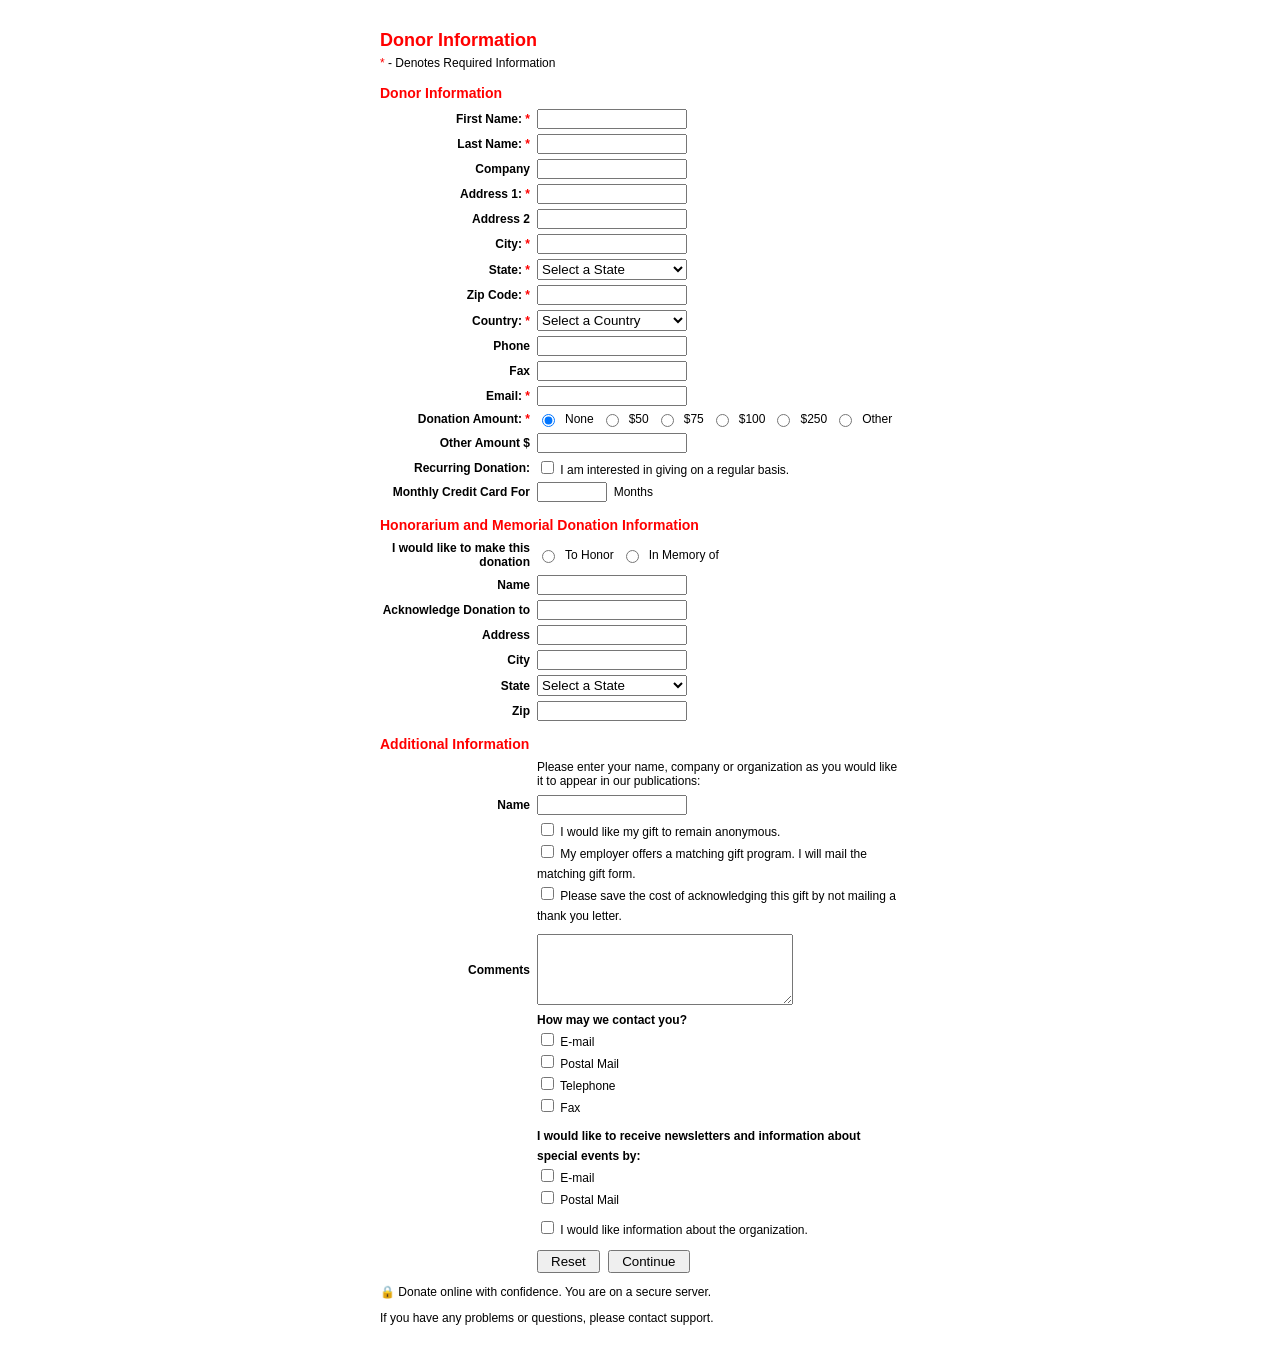
<file: index.html>
<!DOCTYPE html>
<html>
<head>
    <title>Donor Information</title>

    <style>
        body {
            font-family: Arial, sans-serif;
            font-size: 12px;
            margin: 30px;
            background: white;
        }

        .container {
            width: 520px;
            margin: 0 auto;
        }

        h2 {
            color: red;
            font-size: 18px;
            margin-bottom: 5px;
        }

        .required {
            color: red;
        }

        .section {
            margin-top: 15px;
        }

        .section-title {
            color: red;
            font-weight: bold;
            font-size: 14px;
            margin-bottom: 8px;
        }

        .row {
            display: flex;
            align-items: center;
            margin-bottom: 5px;
        }

        .label {
            width: 150px;
            text-align: right;
            margin-right: 7px;
            font-weight: bold;
        }

        input[type="text"],
        input[type="email"],
        input[type="tel"] {
            width: 150px;
            height: 20px;
            box-sizing: border-box;
        }

        select {
            width: 150px;
            height: 21px;
        }

        .radio-row {
            display: flex;
            align-items: center;
            margin-bottom: 6px;
        }

        .radio-row .label {
            width: 150px;
        }

        .radio-options {
            display: flex;
            align-items: center;
            gap: 7px;
        }

        .radio-options label {
            font-weight: normal;
        }

        .check-row {
            display: flex;
            align-items: center;
            margin-bottom: 5px;
        }

        .check-row .label {
            width: 150px;
        }

        textarea {
            width: 250px;
            height: 65px;
        }

        .subtext {
            margin-left: 157px;
            margin-bottom: 7px;
        }

        .contact {
            margin-left: 157px;
            line-height: 20px;
        }

        .buttons {
            margin-left: 157px;
            margin-top: 10px;
        }

        .buttons input {
            padding: 2px 12px;
            margin-right: 5px;
        }

        hr {
            border: none;
        }
    </style>
</head>

<body>

<div class="container">

    <h2>Donor Information</h2>

    <div>
        <span class="required">*</span> - Denotes Required Information
    </div>


    <!-- DONOR INFORMATION -->

    <div class="section">

        <div class="section-title">
            Donor Information
        </div>

        <div class="row">
            <div class="label">First Name: <span class="required">*</span></div>
            <input type="text" name="firstname">
        </div>

        <div class="row">
            <div class="label">Last Name: <span class="required">*</span></div>
            <input type="text" name="lastname">
        </div>

        <div class="row">
            <div class="label">Company</div>
            <input type="text" name="company">
        </div>

        <div class="row">
            <div class="label">Address 1: <span class="required">*</span></div>
            <input type="text" name="address1">
        </div>

        <div class="row">
            <div class="label">Address 2</div>
            <input type="text" name="address2">
        </div>

        <div class="row">
            <div class="label">City: <span class="required">*</span></div>
            <input type="text" name="city">
        </div>

        <div class="row">
            <div class="label">State: <span class="required">*</span></div>

            <select name="state">
                <option>Select a State</option>
                <option>Dhaka</option>
                <option>Chittagong</option>
                <option>Rajshahi</option>
                <option>Khulna</option>
            </select>
        </div>

        <div class="row">
            <div class="label">Zip Code: <span class="required">*</span></div>
            <input type="text" name="zip">
        </div>

        <div class="row">
            <div class="label">Country: <span class="required">*</span></div>

            <select name="country">
                <option>Select a Country</option>
                <option>Bangladesh</option>
                <option>India</option>
                <option>USA</option>
                <option>UK</option>
            </select>
        </div>

        <div class="row">
            <div class="label">Phone</div>
            <input type="tel" name="phone">
        </div>

        <div class="row">
            <div class="label">Fax</div>
            <input type="text" name="fax">
        </div>

        <div class="row">
            <div class="label">Email: <span class="required">*</span></div>
            <input type="email" name="email">
        </div>


        <div class="radio-row">

            <div class="label">
                Donation Amount: <span class="required">*</span>
            </div>

            <div class="radio-options">

                <input type="radio" name="donation" checked>
                <label>None</label>

                <input type="radio" name="donation">
                <label>$50</label>

                <input type="radio" name="donation">
                <label>$75</label>

                <input type="radio" name="donation">
                <label>$100</label>

                <input type="radio" name="donation">
                <label>$250</label>

                <input type="radio" name="donation">
                <label>Other</label>

            </div>

        </div>


        <div class="row">
            <div class="label">Other Amount $</div>
            <input type="text" name="otheramount">
        </div>


        <div class="check-row">

            <div class="label">
                Recurring Donation:
            </div>

            <div>
                <input type="checkbox">
                I am interested in giving on a regular basis.
            </div>

        </div>


        <div class="row">

            <div class="label">
                Monthly Credit Card For
            </div>

            <input type="text" style="width:70px;">

            <span>&nbsp; Months</span>

        </div>

    </div>


    <!-- HONORARIUM -->

    <div class="section">

        <div class="section-title">
            Honorarium and Memorial Donation Information
        </div>


        <div class="radio-row">

            <div class="label">
                I would like to make this donation
            </div>

            <div class="radio-options">

                <input type="radio" name="honor">
                <label>To Honor</label>

                <input type="radio" name="honor">
                <label>In Memory of</label>

            </div>

        </div>


        <div class="row">
            <div class="label">Name</div>
            <input type="text">
        </div>

        <div class="row">
            <div class="label">Acknowledge Donation to</div>
            <input type="text">
        </div>

        <div class="row">
            <div class="label">Address</div>
            <input type="text">
        </div>

        <div class="row">
            <div class="label">City</div>
            <input type="text">
        </div>

        <div class="row">

            <div class="label">State</div>

            <select>
                <option>Select a State</option>
                <option>Dhaka</option>
                <option>Chittagong</option>
                <option>Rajshahi</option>
            </select>

        </div>

        <div class="row">
            <div class="label">Zip</div>
            <input type="text">
        </div>

    </div>


    <!-- ADDITIONAL INFORMATION -->

    <div class="section">

        <div class="section-title">
            Additional Information
        </div>

        <div class="subtext">
            Please enter your name, company or organization as you would like
            it to appear in our publications:
        </div>


        <div class="row">
            <div class="label">Name</div>
            <input type="text">
        </div>


        <div class="contact">

            <input type="checkbox">
            I would like my gift to remain anonymous.

            <br>

            <input type="checkbox">
            My employer offers a matching gift program.
            I will mail the matching gift form.

            <br>

            <input type="checkbox">
            Please save the cost of acknowledging this gift by not mailing
            a thank you letter.

        </div>


        <div class="row" style="margin-top:8px;">

            <div class="label">
                Comments
            </div>

            <textarea></textarea>

        </div>


        <div class="contact">

            <b>How may we contact you?</b>

            <br>

            <input type="checkbox"> E-mail

            <br>

            <input type="checkbox"> Postal Mail

            <br>

            <input type="checkbox"> Telephone

            <br>

            <input type="checkbox"> Fax

        </div>


        <div class="contact" style="margin-top:8px;">

            <b>
                I would like to receive newsletters and information
                about special events by:
            </b>

            <br>

            <input type="checkbox"> E-mail

            <br>

            <input type="checkbox"> Postal Mail

        </div>


        <div class="contact" style="margin-top:8px;">

            <input type="checkbox">
            I would like information about the organization.

        </div>


        <div class="buttons">

            <input type="reset" value="Reset">

            <input type="submit" value="Continue">

        </div>

    </div>


    <p>
        🔒 Donate online with confidence. You are on a secure server.
    </p>

    <p>
        If you have any problems or questions, please contact support.
    </p>

</div>

</body>
</html>
</file>
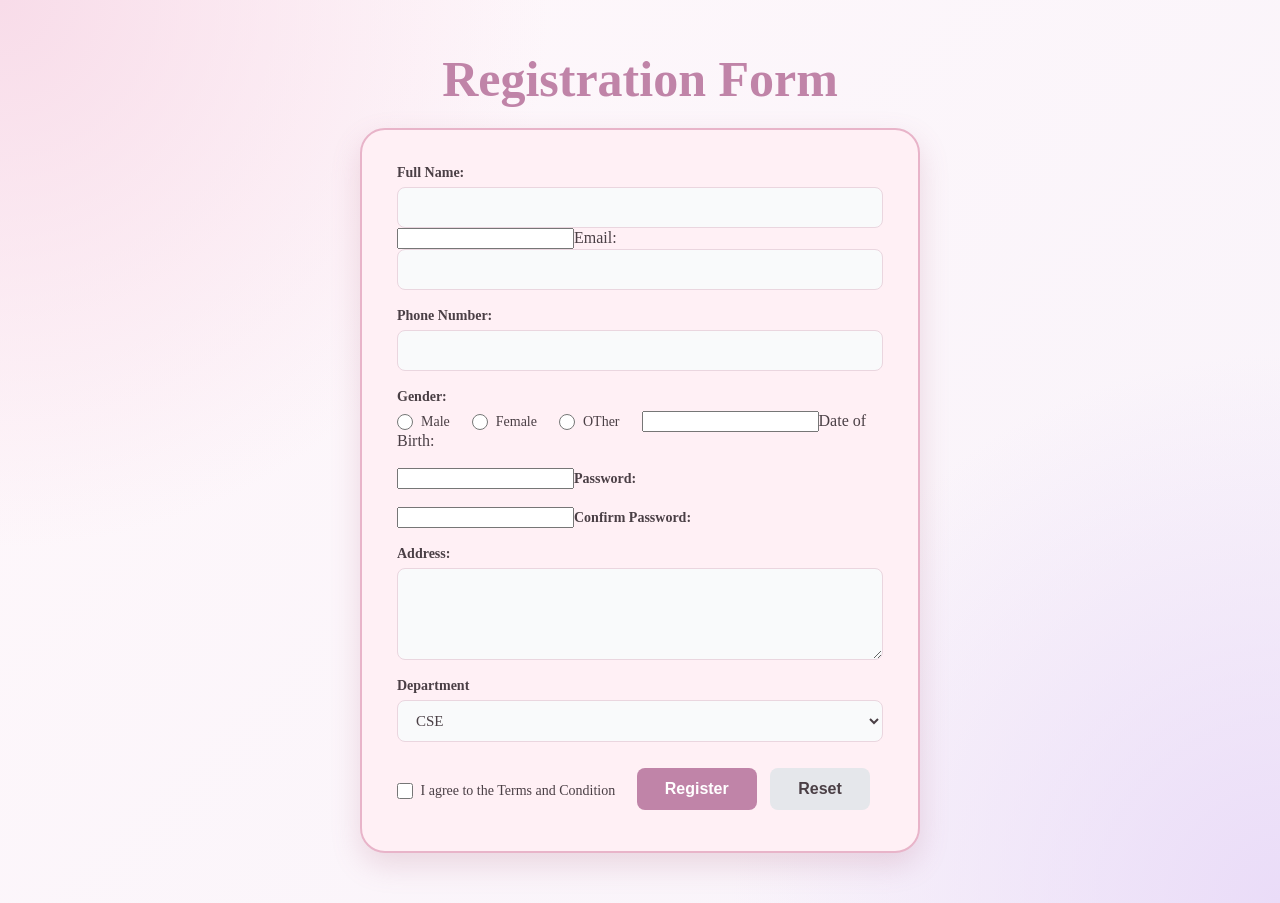
<file: Lab2.html>
<!DOCTYPE html>
<html>
<head>
    <meta charset="UTF-8">  
     <meta name = "viewport" content="width=device-width", initial-scale = 1.0">
     <title> Registration Form </title>
     <link rel="stylesheet" href="regi.css">
</head>
 
<body>
 
    <h2>
 
        Registration Form
    </h2>

 
    <form action = '#' method = "post">
 
        <label for = "fullname">Full Name:</label><br>
        <input type = "text" id = "fullname" name = "fullname" required><br><br>
        <input for = "email">Email:</label><br>
        <input type = "email" id = "email" name = "email" required><br><br>
        <label for = "phone">Phone Number:</label><br>
        <input type = "tel" id = "phone" name = "phone" required><br><br>
 
        <label>Gender:</label><br>
        <input type = "radio" id = "male" name = "gender" value = "Male">
        <label for = "male">Male</label>
 
        <input type = "radio" id = "female" name = "gender" value = "Female">
        <label for = "female">Female</label>
 
        <input type = "radio" id = "other" name = "gender" value = "Other">
        <label for = "other">OTher</label><br><br>
 
        <input for = "dob">Date of Birth:</label><br>
        <label type = "date" id = "dob" name = "dob"><br><br>
 
        <input for = "password">Password:</label><br>
        <label type = "password" id = "password" name = "password" required><br><br>
 
        <input for = "confirmpassword">Confirm Password:</label><br>
        <label type = "password" id = "confirmpassword" name = "confirmpassword" required><br><br>
       
        <label for = "address">Address:</label><br>
        <textarea type = "address" id = "address" name = "address" rows = "4"></textarea><br><br>
 
        <label for = "department">Department</label><br>
        <select id = "department" name = "department">
        <option value = "CSE">CSE</option>
        <option value = "EEE">EEE</option>
        <option value = "BBA">BBA</option>
        <option value = "English">CSE</option>
        </select><br><br>
 
        <input type = "checkbox" id = "terms" name = "terms" required>
        <label for = "terms"> I agree to the Terms and Condition</label><br><br>
 
        <input type = "submit" value = "Register" ;>
        <input type = "reset" value = "Reset" ;>
 
 
    </form>
</body>
</html>
</file>
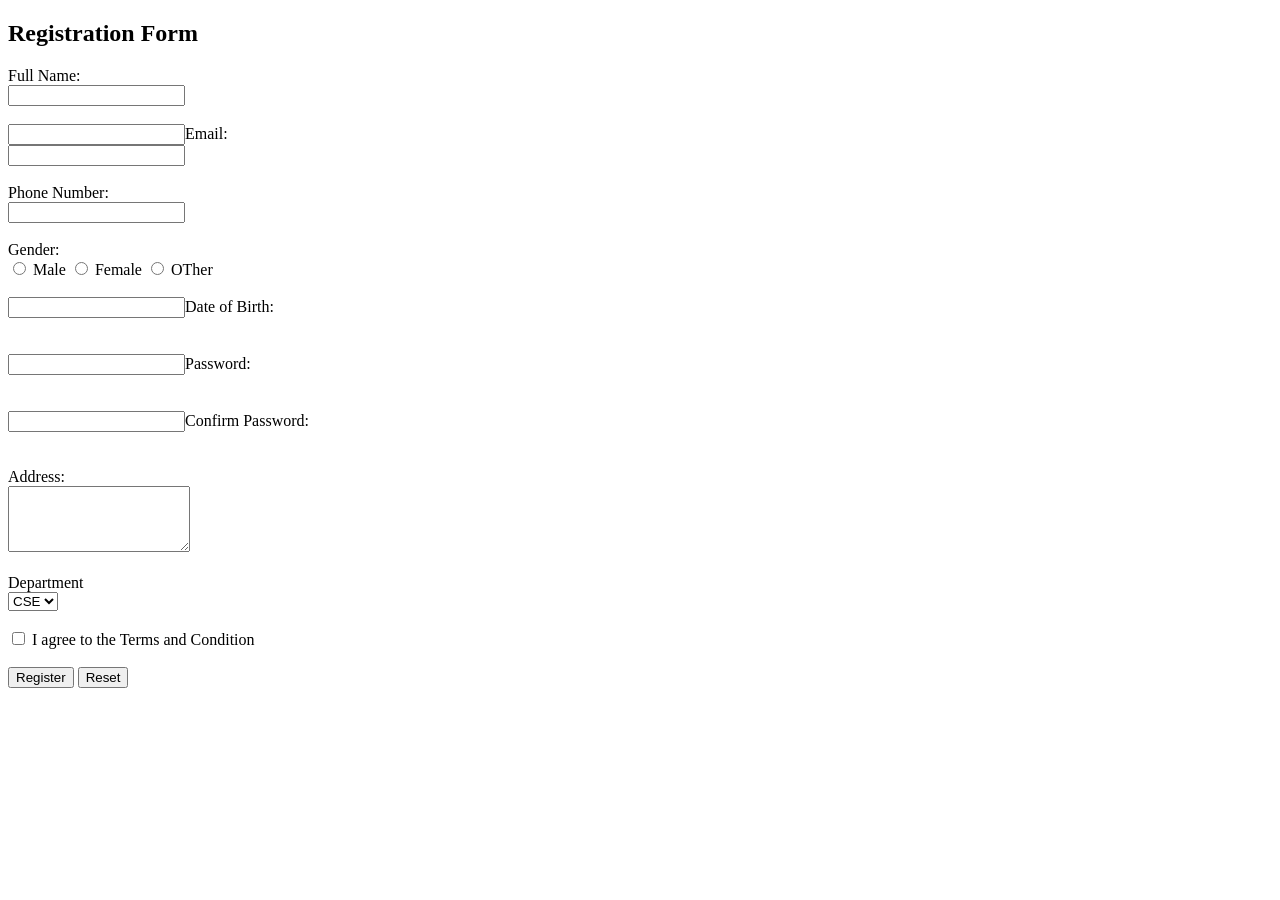
<file: Registration.html>
<!DOCTYPE html>
<html>
<head>
    <meta charset="UTF-8">
     <meta name = "viewport" content="width=device-width", initial-scale = 1.0">
     <title> Registration Form </title>
</head>
 
<body>
 
    <h2>
 
        Registration Form
    </h2>
 
    <form action = '#' method = "post">
 
        <label for = "fullname">Full Name:</label><br>
        <input type = "text" id = "fullname" name = "fullname" required><br><br>
        <input for = "email">Email:</label><br>
        <input type = "email" id = "email" name = "email" required><br><br>
        <label for = "phone">Phone Number:</label><br>
        <input type = "tel" id = "phone" name = "phone" required><br><br>
 
        <label>Gender:</label><br>
        <input type = "radio" id = "male" name = "gender" value = "Male">
        <label for = "male">Male</label>
 
        <input type = "radio" id = "female" name = "gender" value = "Female">
        <label for = "female">Female</label>
 
        <input type = "radio" id = "other" name = "gender" value = "Other">
        <label for = "other">OTher</label><br><br>
 
        <input for = "dob">Date of Birth:</label><br>
        <label type = "date" id = "dob" name = "dob"><br><br>
 
        <input for = "password">Password:</label><br>
        <label type = "password" id = "password" name = "password" required><br><br>
 
        <input for = "confirmpassword">Confirm Password:</label><br>
        <label type = "password" id = "confirmpassword" name = "confirmpassword" required><br><br>
       
        <label for = "address">Address:</label><br>
        <textarea type = "address" id = "address" name = "address" rows = "4"></textarea><br><br>
 
        <label for = "department">Department</label><br>
        <select id = "department" name = "department">
        <option value = "CSE">CSE</option>
        <option value = "EEE">EEE</option>
        <option value = "BBA">BBA</option>
        <option value = "English">CSE</option>
        </select><br><br>
 
        <input type = "checkbox" id = "terms" name = "terms" required>
        <label for = "terms"> I agree to the Terms and Condition</label><br><br>
 
        <input type = "submit" value = "Register" ;>
        <input type = "reset" value = "Reset" ;>
 
 
    </form>
</body>
</html>
</file>
<file: regi.css>
:root {
    --primary: #c084a8;
     --primary-dark: #a65f88;
      --secondary: #f8dce9;
       --text: #4a3f45;
        --border: #ead6df;
         --background: #fff7fa;
}

* {
    box-sizing: border-box;
}

body {
   margin: 0;
    padding: 50px 16px;
     font-family: "Playfair Display", serif;
      color: var(--text);
       background:
        radial-gradient(circle at top left, #f8dce9 0%, transparent 35%),
         radial-gradient(circle at bottom right, #eadcf8 0%, transparent 35%),
          linear-gradient(135deg, #fff8fb, #f8f3fa); min-height: 100vh;
}

/* Heading */
h2 {
    max-width: 560px;
    margin: 0 auto 20px;
    text-align: center;
    font-size: 50px;
    color: var(--primary);
}

/* Form card */
form {
   max-width: 560px;
    margin: 0 auto;
     padding: 35px;
      background: #fff0f5;
       border: 2px solid #e8b4c9;
        border-radius: 25px;
         box-shadow: 0 12px 30px rgba(170, 90, 120, 0.20);
}

/* <br> tags are replaced by CSS spacing */
br {
    display: none;
}

/* Labels (above inputs) */
label {
    display: block;
    margin-top: 18px;
    margin-bottom: 6px;
    font-size: 14px;
    font-weight: 600;
}

form label:first-child {
    margin-top: 0;
}

/* Text-like fields */
input[type="text"],
input[type="email"],
input[type="tel"],
input[type="date"],
input[type="password"],
textarea,
select {
    display: block;
    width: 100%;
    padding: 11px 14px;
    font-size: 15px;
    font-family: inherit;
    color: var(--text);
    background: #f9fafb;
    border: 1px solid var(--border);
    border-radius: 8px;
    transition: border-color .2s, box-shadow .2s, background .2s;
}

textarea {
    resize: vertical;
}

input:focus,
textarea:focus,
select:focus {
    outline: none;
    background: #fff;
    border-color: var(--primary);
    box-shadow: 0 0 0 3px rgba(79, 70, 229, 0.18);
}

/* Radio and checkbox, with their labels on the same line */
input[type="radio"],
input[type="checkbox"] {
    width: 16px;
    height: 16px;
    margin: 0 4px 0 0;
    vertical-align: middle;
    accent-color: var(--primary);
    cursor: pointer;
}

input[type="radio"]+label,
input[type="checkbox"]+label {
    display: inline-block;
    margin: 0 18px 0 0;
    font-weight: 500;
    vertical-align: middle;
    cursor: pointer;
}

/* Buttons */
input[type="submit"],
input[type="reset"] {
    margin-top: 26px;
    margin-right: 10px;
    padding: 12px 28px;
    font-size: 16px;
    font-weight: 600;
    border: none;
    border-radius: 8px;
    cursor: pointer;
    transition: background .2s, transform .1s;
}

input[type="submit"] {
    background: var(--primary);
    color: #fff;
}

input[type="submit"]:hover {
    background: var(--primary-dark);
}

input[type="reset"] {
    background: #e5e7eb;
    color: var(--text);
}

input[type="reset"]:hover {
    background: #d1d5db;
}

input[type="submit"]:active,
input[type="reset"]:active {
    transform: scale(0.98);
}

@media (max-width: 480px) {
    form {
        padding: 22px 18px;
    }
}
</file>
